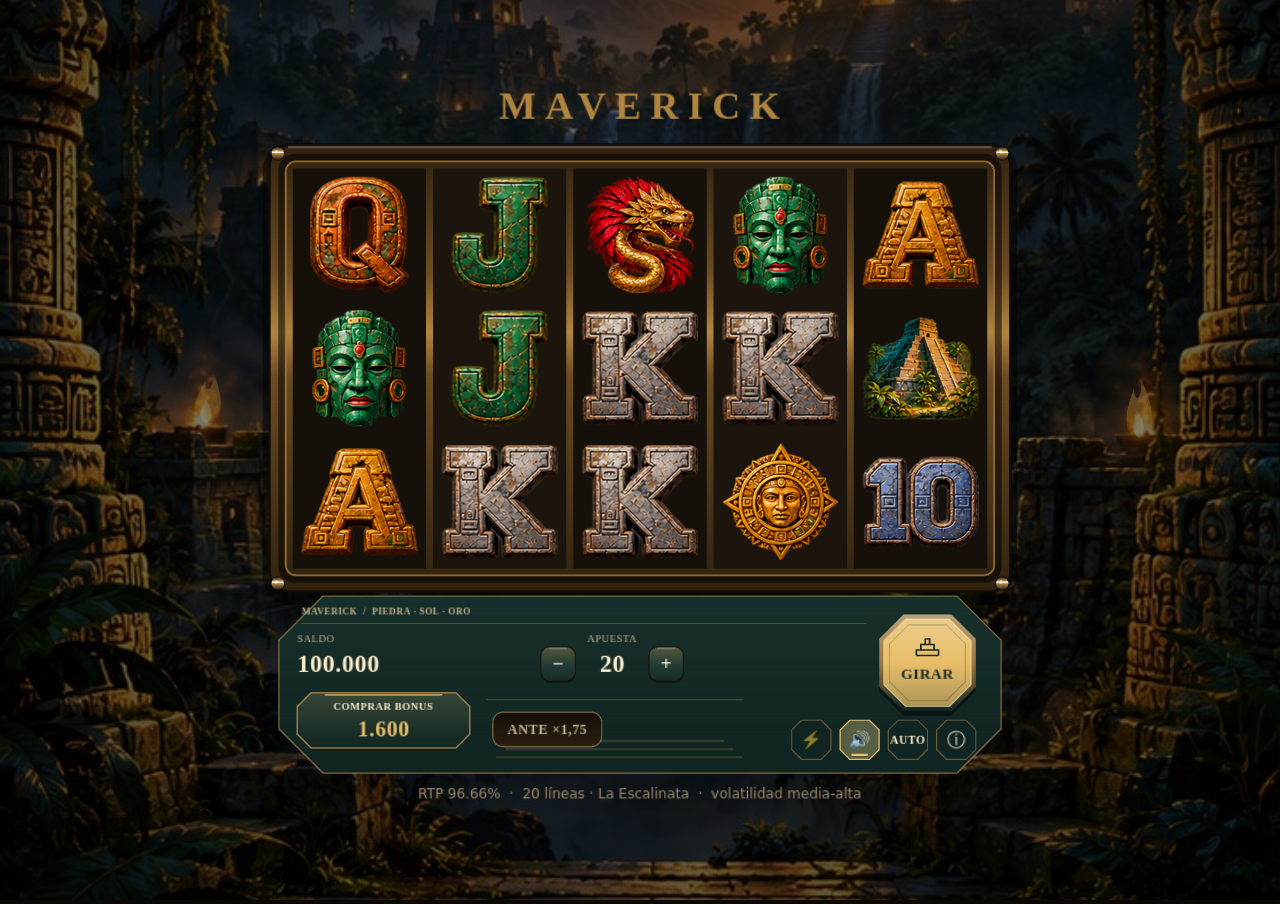
<file: games/slots/index.html>
<!doctype html>
<html lang="es">
  <head>
    <script src="../../src/core/spin-pace.js?v=6"></script>
    <script src="../../src/core/soundtracks.js?v=7"></script>
    <script src="../../src/core/noir-survival-soundtracks.js?v=1"></script>
    <script src="../../src/core/audio.js?v=83"></script>
    <script src="../../src/core/provider-audio.js?v=2"></script>
    <script src="../../src/ui/cinema.js?v=12"></script>
    <script src="../../assets/illustrated/provider/index.js?v=7"></script>

    <meta charset="utf-8" />
    <meta name="viewport" content="width=device-width, initial-scale=1, viewport-fit=cover" />
    <title>Maverick</title>
    <style>
      html, body {
        margin: 0;
        height: 100%;
        background: #0b0906;
        overflow: hidden;
        font-family: system-ui, -apple-system, "Segoe UI", sans-serif;
        overscroll-behavior: none;
      }
      #stage { width: 100%; height: 100%; display: block; touch-action: manipulation; }
    </style>
    <script type="module" crossorigin src="./assets/index-DenXUk0h.js"></script>
    <link rel="modulepreload" crossorigin href="./assets/Geometry-CZGVBKwE.js">
    <link rel="modulepreload" crossorigin href="./assets/Filter-DM8SVgg4.js">
    <link rel="modulepreload" crossorigin href="./assets/canvasUtils-BwcAxi36.js">
    <link rel="modulepreload" crossorigin href="./assets/Cache-DOCLyTZt.js">
    <link rel="modulepreload" crossorigin href="./assets/init-DRkBvT11.js">
    <link rel="modulepreload" crossorigin href="./assets/audio-ClnuzuJD.js">
    <link rel="modulepreload" crossorigin href="./assets/GCManagedHash-CXbpxP8s.js">
    <link rel="modulepreload" crossorigin href="./assets/RenderTargetSystem-DtuxE8xx.js">
    <link rel="modulepreload" crossorigin href="./assets/getTextureBatchBindGroup-CCNGb0nl.js">
    <link rel="modulepreload" crossorigin href="./assets/GraphicsContext-DoHi5S1r.js">
    <link rel="modulepreload" crossorigin href="./assets/CanvasPool-BaexORx5.js">
    <link rel="modulepreload" crossorigin href="./assets/getPo2TextureFromSource-BQ7amOIl.js">
    <link rel="modulepreload" crossorigin href="./assets/CanvasRenderer-Cpyi8xDe.js">
    <link rel="modulepreload" crossorigin href="./assets/BufferResource-ByipGbaf.js">
    <link rel="modulepreload" crossorigin href="./assets/BitmapFont-Dj5XPXmg.js">
    <link rel="stylesheet" href="../../src/styles/games/cinema.css?v=10">
  </head>
  <body>
    <div id="stage"></div>
  </body>
</html>
</file>
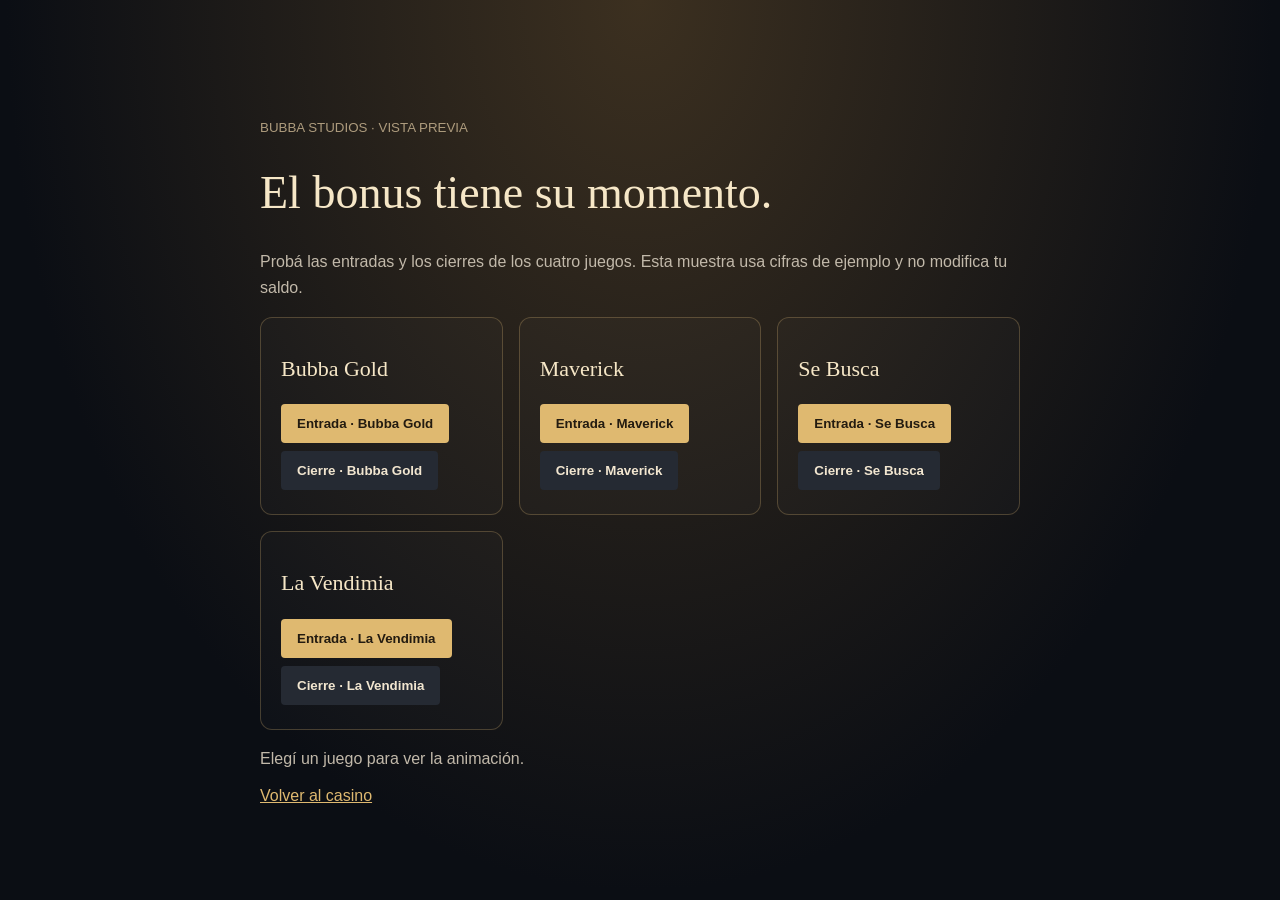
<file: tools/animation-preview.html>
<!doctype html><html lang="es"><head><meta charset="utf-8"><meta name="viewport" content="width=device-width,initial-scale=1">
<title>Bubba · Vista previa de bonus</title><link rel="stylesheet" href="../src/styles/games/cinema.css">
<style>body{margin:0;min-height:100vh;background:radial-gradient(ellipse at top,#3c3020,#0b0e14 70%);color:#f6e7c7;font:16px Arial,sans-serif;display:grid;place-items:center}main{max-width:760px;padding:32px}h1{font:46px Georgia,serif}p{color:#c2b9aa;line-height:1.6}.grid{display:grid;grid-template-columns:repeat(auto-fit,minmax(220px,1fr));gap:16px}.item{background:#ffffff05;border:1px solid #ddb77644;border-radius:12px;padding:20px}.item h2{font:22px Georgia,serif}button{padding:12px 16px;cursor:pointer;background:#dfb970;border:0;border-radius:4px;color:#231b10;font-weight:bold;margin:4px 4px 4px 0}button.secondary{background:#252a33;color:#f2e6d0}small{display:block;color:#ad9b7d;margin:25px 0}a{color:#dfb970}</style></head><body><main>
<small>BUBBA STUDIOS · VISTA PREVIA</small><h1>El bonus tiene su momento.</h1><p>Probá las entradas y los cierres de los cuatro juegos. Esta muestra usa cifras de ejemplo y no modifica tu saldo.</p><div class="grid" id="previews"></div><p id="status" role="status">Elegí un juego para ver la animación.</p><a href="/">Volver al casino</a></main><script src="../src/ui/cinema.js"></script><script>
const games = [['gold','Bubba Gold'],['classic20','Maverick'],['sebusca','Se Busca'],['vendimia','La Vendimia']];
games.forEach(([theme,title])=>{
  const card=document.createElement('section');card.className='item';
  const heading=document.createElement('h2');heading.textContent=title;card.appendChild(heading);
  ['Entrada','Cierre'].forEach((label,index)=>{
    const button=document.createElement('button');button.textContent=label+' · '+title;button.className=index?'secondary':'';
    button.onclick=async()=>{await MCCinema.show({theme,kind:index?'summary':'intro',spins:10,total:2480,detail:'Vista previa de la presentación del bonus.'});document.querySelector('#status').textContent=title+': presentación completada.'};
    card.appendChild(button);
  });document.querySelector('#previews').appendChild(card);
});
</script></body></html>
</file>
<file: src/styles/games/cinema.css>
.cinema{--cinema-gold:#ffe1a0;--cinema-accent:#d69239;--scenery:0%;position:fixed;inset:0;box-sizing:border-box;width:100vw;max-width:none;height:100dvh;max-height:none;margin:0;border:0;padding:24px;color:#fff3d2;background:radial-gradient(ellipse at 50% 36%,#65441ee8,#080b12f5 72%);overflow:auto;font-family:Arial,sans-serif;text-align:center}
.cinema::backdrop{background:#060910d9;backdrop-filter:blur(9px)}
.cinema{color-scheme:dark;scrollbar-width:thin;scrollbar-color:#b78d45 #13100c}
html:has(.cinema[open]),body:has(.cinema[open]){overflow:hidden}
.cinema[open]{display:grid;place-items:center;animation:cinema-in .36s ease-out}
.cinema--sebusca{--scenery:50%;--cinema-accent:#f38f47;background:radial-gradient(ellipse at 50% 36%,#663018ed,#100d0bf7 75%)}
.cinema--vendimia{--scenery:100%;--cinema-accent:#c782ce;background:radial-gradient(ellipse at 50% 36%,#492c49eb,#100d16f5 75%)}
.cinema-atmosphere{position:absolute;inset:0;background:linear-gradient(#05070866,#050708e0),url('../../../assets/illustrated/environments.png') var(--scenery) center/300% 100%;opacity:.42;pointer-events:none}
.cinema-panel{position:relative;z-index:1;width:min(580px,100%);padding:24px 22px;box-sizing:border-box;animation:cinema-rise .65s cubic-bezier(.16,1,.3,1)}
.cinema-panel::before{content:'';position:absolute;inset:65px -15px 45px;border:1px solid #eab95b44;clip-path:polygon(0 0,27% 0,27% 1%,73% 1%,73% 0,100% 0,100% 100%,73% 100%,73% 99%,27% 99%,27% 100%,0 100%);pointer-events:none}
.cinema-brand{font-size:11px;font-weight:700;letter-spacing:.36em;color:#ffe4b4bb;margin-bottom:16px}
.cinema-emblem{width:105px;height:105px;margin:0 auto 10px;background:url('../../../assets/illustrated/originals-atlas.png') 33.333% 66.666%/400% 400%;filter:drop-shadow(0 0 28px #fbb43d66);animation:cinema-emblem .8s cubic-bezier(.16,1,.3,1)}
.cinema--classic20 .cinema-emblem,.cinema--sebusca .cinema-emblem,.cinema--vendimia .cinema-emblem{background-image:url('../../../assets/illustrated/provider-atlas.png');background-size:600% 500%}
.cinema--classic20 .cinema-emblem{background-position:0 0}
.cinema--sebusca .cinema-emblem{background-position:100% 25%}
.cinema--vendimia .cinema-emblem{background-position:100% 75%}
.cinema-eyebrow{font-size:11px;letter-spacing:.28em;font-weight:800;color:var(--cinema-gold);margin:16px 0 9px}
.cinema h2{font-family:Georgia,serif;font-size:clamp(23px,5vw,43px);line-height:1.1;letter-spacing:.025em;margin:0;color:#fff3cd;text-shadow:0 3px #784420,0 8px 24px #000}
.cinema-rule{height:1px;width:60%;margin:20px auto 5px;background:linear-gradient(90deg,transparent,var(--cinema-accent),transparent)}
.cinema-value{display:block;font-size:clamp(62px,12vw,110px);font-family:Georgia,serif;line-height:1.15;letter-spacing:-.04em;color:#ffe3a0;text-shadow:0 3px 0 #9d6328,0 8px 24px #000;font-variant-numeric:tabular-nums}
.cinema-unit{letter-spacing:.3em;font-size:13px;font-weight:800;margin:8px 0 22px}
#cinema-detail{font-size:14px;line-height:1.6;color:#e9ddc9;max-width:400px;margin:0 auto 24px}
.cinema-continue{font:800 12px Arial,sans-serif;letter-spacing:.14em;cursor:pointer;min-height:50px;min-width:220px;max-width:100%;padding:15px 26px;border:1px solid #fff0b7;border-radius:5px;background:linear-gradient(#ffe7a5,#d09a42);color:#32200e;box-shadow:0 5px 0 #694316,0 12px 35px #0008;transition:filter .2s,transform .2s}
.cinema-continue:hover{filter:brightness(1.12);transform:translateY(-2px)}
.cinema-continue:focus-visible{outline:3px solid white;outline-offset:6px}
.cinema-hint{display:block;font-size:10px;letter-spacing:.08em;color:#cab99a;margin-top:20px}
.cinema-sparks{position:absolute;inset:0;overflow:hidden;pointer-events:none}
.cinema-sparks i{position:absolute;left:var(--x);bottom:-20px;width:3px;height:7px;border-radius:50%;background:var(--cinema-gold);box-shadow:0 0 12px var(--cinema-accent);animation:cinema-spark 4.5s linear infinite;animation-delay:calc(var(--i)*-.27s)}
@keyframes cinema-spark{0%{transform:translate(0,0) rotate(0);opacity:0}20%{opacity:.8}100%{transform:translate(45px,-100vh) rotate(260deg);opacity:0}}
@keyframes cinema-in{from{opacity:0}to{opacity:1}}
@keyframes cinema-rise{from{transform:translateY(30px) scale(.94);opacity:0}to{transform:none;opacity:1}}
@keyframes cinema-emblem{from{transform:scale(.55) rotate(-12deg);opacity:0}to{transform:none;opacity:1}}
@media(max-height:620px){.cinema{padding:12px}.cinema-panel{padding:12px}.cinema-emblem{width:60px;height:60px;margin-bottom:0}.cinema-brand{margin-bottom:8px}.cinema-value{font-size:62px}.cinema-rule{margin:12px auto 0}.cinema-unit{margin:4px 0 10px}#cinema-detail{margin-bottom:14px}.cinema-hint{margin-top:12px}}
@media(prefers-reduced-motion:reduce){.cinema *,.cinema[open]{animation:none!important;transition:none!important}.cinema-sparks{display:none}}

/* Theme-led bonus presentation, shared by the four free-spin engines. */
body[data-bonus-theme] #stage canvas{filter:saturate(1.16)}
.cinema{--cinema-gold:#f5cf72;--cinema-accent:#f5cf72;background:#071914;color:#fff;width:100%;font-family:Arial,sans-serif}
.cinema--gold{background:#14171b}
.cinema--sebusca{--cinema-gold:#f5b598;--cinema-accent:#f5b598;background:#201014}
.cinema--vendimia{--cinema-gold:#e8c8fa;--cinema-accent:#e8c8fa;background:#1a1329}
.cinema-atmosphere{opacity:1;background:linear-gradient(#0307065c,#030706c9),url('../../../assets/illustrated/environments.png') var(--scenery) center/300% 100%}
.cinema-panel{width:min(680px,100%);padding:20px}
.cinema-panel::before{display:none}
.cinema-brand,.cinema-eyebrow,.cinema h2,.cinema-value,.cinema-unit,.cinema-continue{letter-spacing:0}
.cinema-brand{font-size:13px;color:#fff}
.cinema-emblem{width:120px;height:120px;filter:drop-shadow(0 6px 14px #0008)}
.cinema h2{font-size:38px;color:#fff;text-shadow:0 3px 16px #000}
.cinema-rule{height:2px;width:64px;margin:18px auto 8px;background:var(--cinema-accent)}
.cinema-value{font-size:88px;line-height:1.2;color:var(--cinema-accent);min-height:106px;overflow-wrap:anywhere;text-shadow:0 4px 14px #000}
.cinema-unit{margin:4px 0 16px}
#cinema-detail{color:#eee;margin-bottom:20px}
.cinema-feature{border-top:1px solid #ffffff36;border-bottom:1px solid #ffffff36;padding:14px 0;margin:0 auto 24px;max-width:430px}
.cinema-feature strong{display:block;font-size:18px}
.cinema-feature p{font-size:13px;line-height:1.5;color:#e4e6e5;margin:8px 0 0}
.cinema-receipt{display:none;border-top:1px solid #ffffff36;max-width:350px;margin:0 auto 24px;padding-top:16px;align-items:center;justify-content:space-between;gap:16px;font-size:12px}
.cinema-receipt strong{font-size:22px;color:var(--cinema-accent)}
.cinema[data-kind=summary] .cinema-feature{display:none}
.cinema[data-kind=summary] .cinema-receipt{display:flex}
.cinema-continue{font-size:13px;width:240px;min-width:0;border:1px solid #fff;border-radius:6px;background:var(--cinema-accent);color:#16191a;box-shadow:0 4px 0 #0006}
@media(max-width:480px){.cinema{padding:16px}.cinema-panel{padding:12px 0}.cinema h2{font-size:28px}.cinema-value{font-size:60px;min-height:72px}.cinema-emblem{width:90px;height:90px}.cinema-feature strong{font-size:16px}}
@media(max-height:620px){.cinema{padding:12px}.cinema-panel{padding:8px}.cinema-emblem{width:54px;height:54px;margin-bottom:0}.cinema h2{font-size:26px}.cinema-value{font-size:52px;min-height:63px}.cinema-rule{margin:10px auto 0}.cinema-unit{margin:4px 0 8px}#cinema-detail{margin-bottom:12px}.cinema-feature{padding:8px 0;margin-bottom:14px}.cinema-receipt{margin-bottom:14px;padding-top:10px}}

/* Juegos del proveedor con arte propio: la escena y el emblema los pone cinema.js
   desde MCProviderArt; acá solo el color de cada uno. */
.cinema--kiosco{--cinema-gold:#ffc6e4;--cinema-accent:#e86aa8;background:radial-gradient(ellipse at 50% 36%,#3a1d36eb,#0a1418f5 75%)}
.cinema--feria{--cinema-gold:#ffe2a8;--cinema-accent:#d9a441;background:radial-gradient(ellipse at 50% 36%,#4a3018eb,#120c08f5 75%)}
.cinema--carnaval{--cinema-gold:#ffd35c;--cinema-accent:#ff4fb8;background:radial-gradient(ellipse at 50% 36%,#4a1550eb,#12061cf5 75%)}
.cinema--cataratas{--cinema-gold:#e7c873;--cinema-accent:#3fd6c8;background:radial-gradient(ellipse at 50% 36%,#0f3a32eb,#05140ff5 75%)}
.cinema--zonamuerta{--cinema-gold:#ffb1a6;--cinema-accent:#ff756e;background:radial-gradient(ellipse at 50% 36%,#5e1523eb,#12090ef5 75%)}
.cinema--lafamilia{--cinema-gold:#ffe0a6;--cinema-accent:#e1b66d;background:radial-gradient(ellipse at 50% 36%,#492030eb,#120910f5 75%)}
.cinema--dunas{--cinema-gold:#ffd2a0;--cinema-accent:#e8803c;background:radial-gradient(ellipse at 50% 36%,#4a2416eb,#140a08f5 75%)}
.cinema--asado{--cinema-gold:#ffd0a0;--cinema-accent:#ff7a2a;background:radial-gradient(ellipse at 50% 36%,#4a1e0eeb,#0e0604f5 75%)}
.cinema--aconcagua{--cinema-gold:#ffe2d0;--cinema-accent:#ff9a4a;background:radial-gradient(ellipse at 50% 36%,#2a2a52eb,#0c0c1ef5 75%)}
.cinema--hinchada{--cinema-gold:#e8eefc;--cinema-accent:#ff4a3a;background:radial-gradient(ellipse at 50% 36%,#1a2450eb,#050812f5 75%)}
.cinema--glaciar{--cinema-gold:#e6f4ff;--cinema-accent:#7fc8f0;background:radial-gradient(ellipse at 50% 36%,#163450eb,#06101cf5 75%)}
.cinema--milonga{--cinema-gold:#f2c14e;--cinema-accent:#c8303c;background:radial-gradient(ellipse at 50% 36%,#4a1018eb,#0e0406f5 75%)}
.cinema--granpremio{--cinema-gold:#ffe1a8;--cinema-accent:#d9963c;background:radial-gradient(ellipse at 50% 36%,#3e2a18eb,#100c08f5 75%)}
</file>
